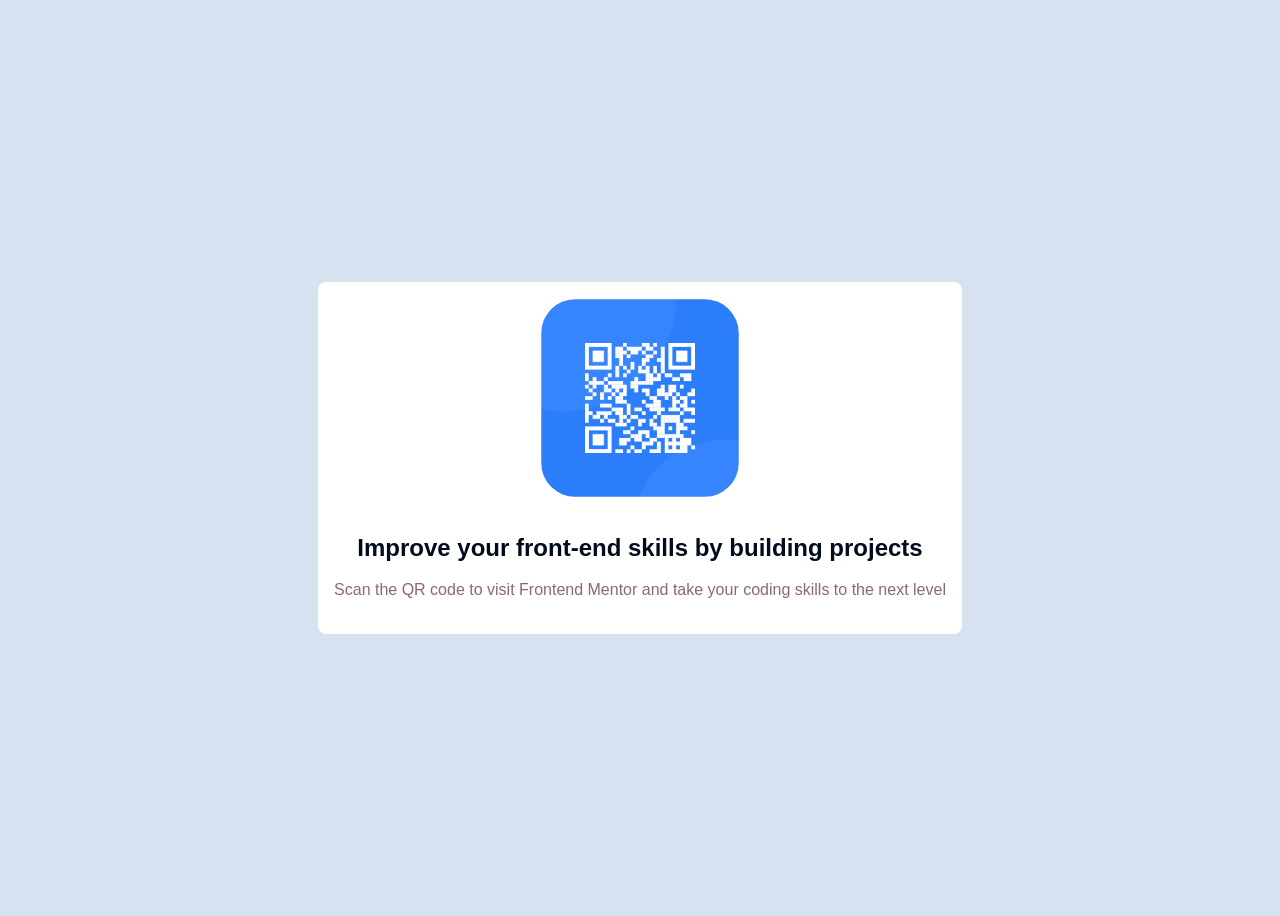
<file: index.html>
<!doctype html>
<html lang="en">
  <head>
    <meta charset="UTF-8" />
    <meta name="viewport" content="width=device-width, initial-scale=1.0" />
    <link rel="stylesheet" href="style.css" />
    <title>qr-code-component</title>
  </head>

  <body>
    <div class="qr-code">
      <img src="image-qr-code.png" alt="QR Code" />
      <h1>Improve your front-end skills by building projects</h1>
      <p>
        Scan the QR code to visit Frontend Mentor and take your coding skills to
        the next level
      </p>
    </div>
  </body>
</html>
</file>
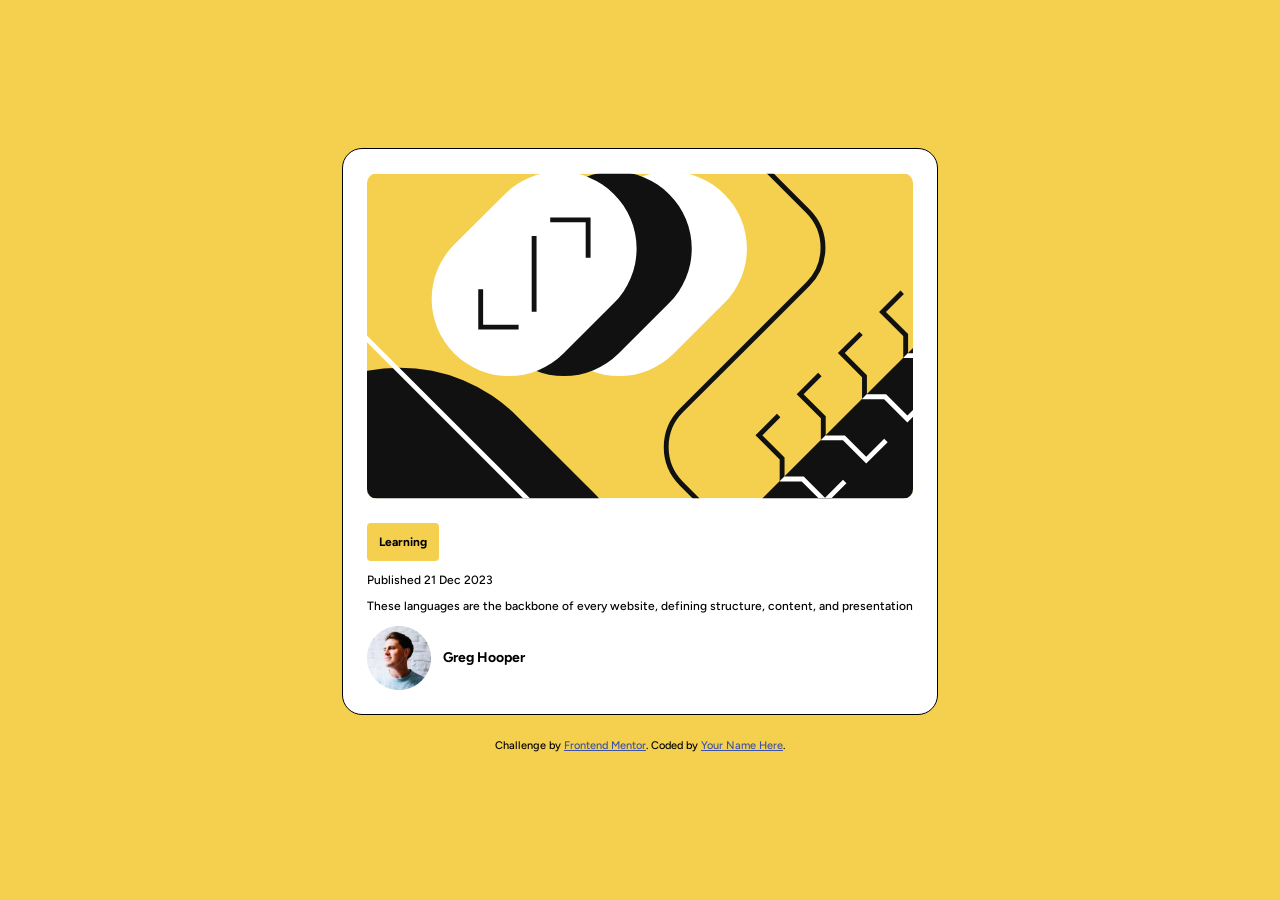
<file: blog-preview-card/index.html>
<!DOCTYPE html>
<html lang="en">
<head>
  <meta charset="UTF-8">
  <meta name="viewport" content="width=device-width, initial-scale=1.0"> <!-- displays site properly based on user's device -->
  <link rel="stylesheet" href="style.css">
  <link href="https://fonts.googleapis.com/css2?family=Figtree:wght@500;800&display=swap" rel="stylesheet">
  <link rel="icon" type="image/png" sizes="32x32" href="./assets/images/favicon-32x32.png">
  <link rel="preconnect" href="https://fonts.googleapis.com">
  <link rel="preconnect" href="https://fonts.gstatic.com" crossorigin>
  
  <title>Frontend Mentor | Blog preview card</title>

  <!-- Feel free to remove these styles or customise in your own stylesheet 👍 -->
  <style>
    .attribution { font-size: 0.6875rem; text-align: center; }
    .attribution a { color: hsl(228, 45%, 44%); }
  </style>
</head>

<body>
  <main>
    <article class="card">
      <img class="card-img" src="./assets/images/illustration-article.svg">
      <span class="tag">Learning</span>
      <p class="date">Published 21 Dec 2023</p>
      <p class = "desc">These languages are the backbone of every website, defining structure, content, and presentation </p>
      <div class="author">
        <img src="./assets/images/image-avatar.webp">
        <span>Greg Hooper</span>
      </div>
    </article>
  </main>
  
  
  <footer class="attribution">
    Challenge by <a href="https://www.frontendmentor.io?ref=challenge">Frontend Mentor</a>. 
    Coded by <a href="#">Your Name Here</a>.
  </footer>
</body>
</html>
</file>
<file: style.css>
* {
  box-sizing: border-box;
  margin: 1;
  padding: 1;
}

body {
  font-family: "Outfit", sans-serif;
  background-color: hsl(212, 45%, 89%);
  display: flex;
  justify-content: center;
  align-items: center;
  height: 100vh;
}

.qr-code {
  background-color: hsl(0, 0%, 100%);
  padding: 1rem;
  border-radius: 0.5rem;
  text-align: center;
}

.qr-code img {
  width: 100%;
  max-width: 200px;
  margin-bottom: 1rem;
  border-radius: 35px;
  padding: 0.08rem;
}

.qr-code h1 {
  font-size: 1.5rem;
  color: hsl(217, 87%, 6%);
  margin-bottom: 0.5rem;
}

.qr-code p {
  font-size: 1rem;
  color: #8d686e;
  line-height: 1.5;
}
</file>
<file: blog-preview-card/style.css>
* {
    box-sizing: border-box;
    margin: 0;
    padding: 0;
}

body {
    height:100vh;
    display: flex;
    flex-direction: column;
    justify-content: center;
    align-items: center;
    gap: 24px;
    padding: 24px;
    background-color: #f4d04e;
    font-family: "Figtree", sans-serif;
    font-size: 16px;
    font-weight: 500;
    color: 121212;
}

.card {
    width: 100%;
    background-color: white;
    border: 1px solid black;
    border-radius: 20px;
    padding: 24px;
    box-shadow: 8px black;
}

.card-img {
    display: block;
    width: 100%;
    border-radius: 10px;
    margin-bottom: 24px;
}

.tag {
    display: inline-block;
    background-color: #f4d04e;
    padding: 12px;
    border-radius: 4px;
    font-size: 12px;
    font-weight: 700;
    margin-bottom: 12px;
}

.date {
    font-size: 12px;
    margin-bottom: 12px;
}

.desc {
    font-size: 12px;
    margin-bottom: 12px;
}

.author {
    display: flex;
    align-items: center ;
    gap: 12px;
    font-size: 14px;
    font-weight: 700;
}
</file>
